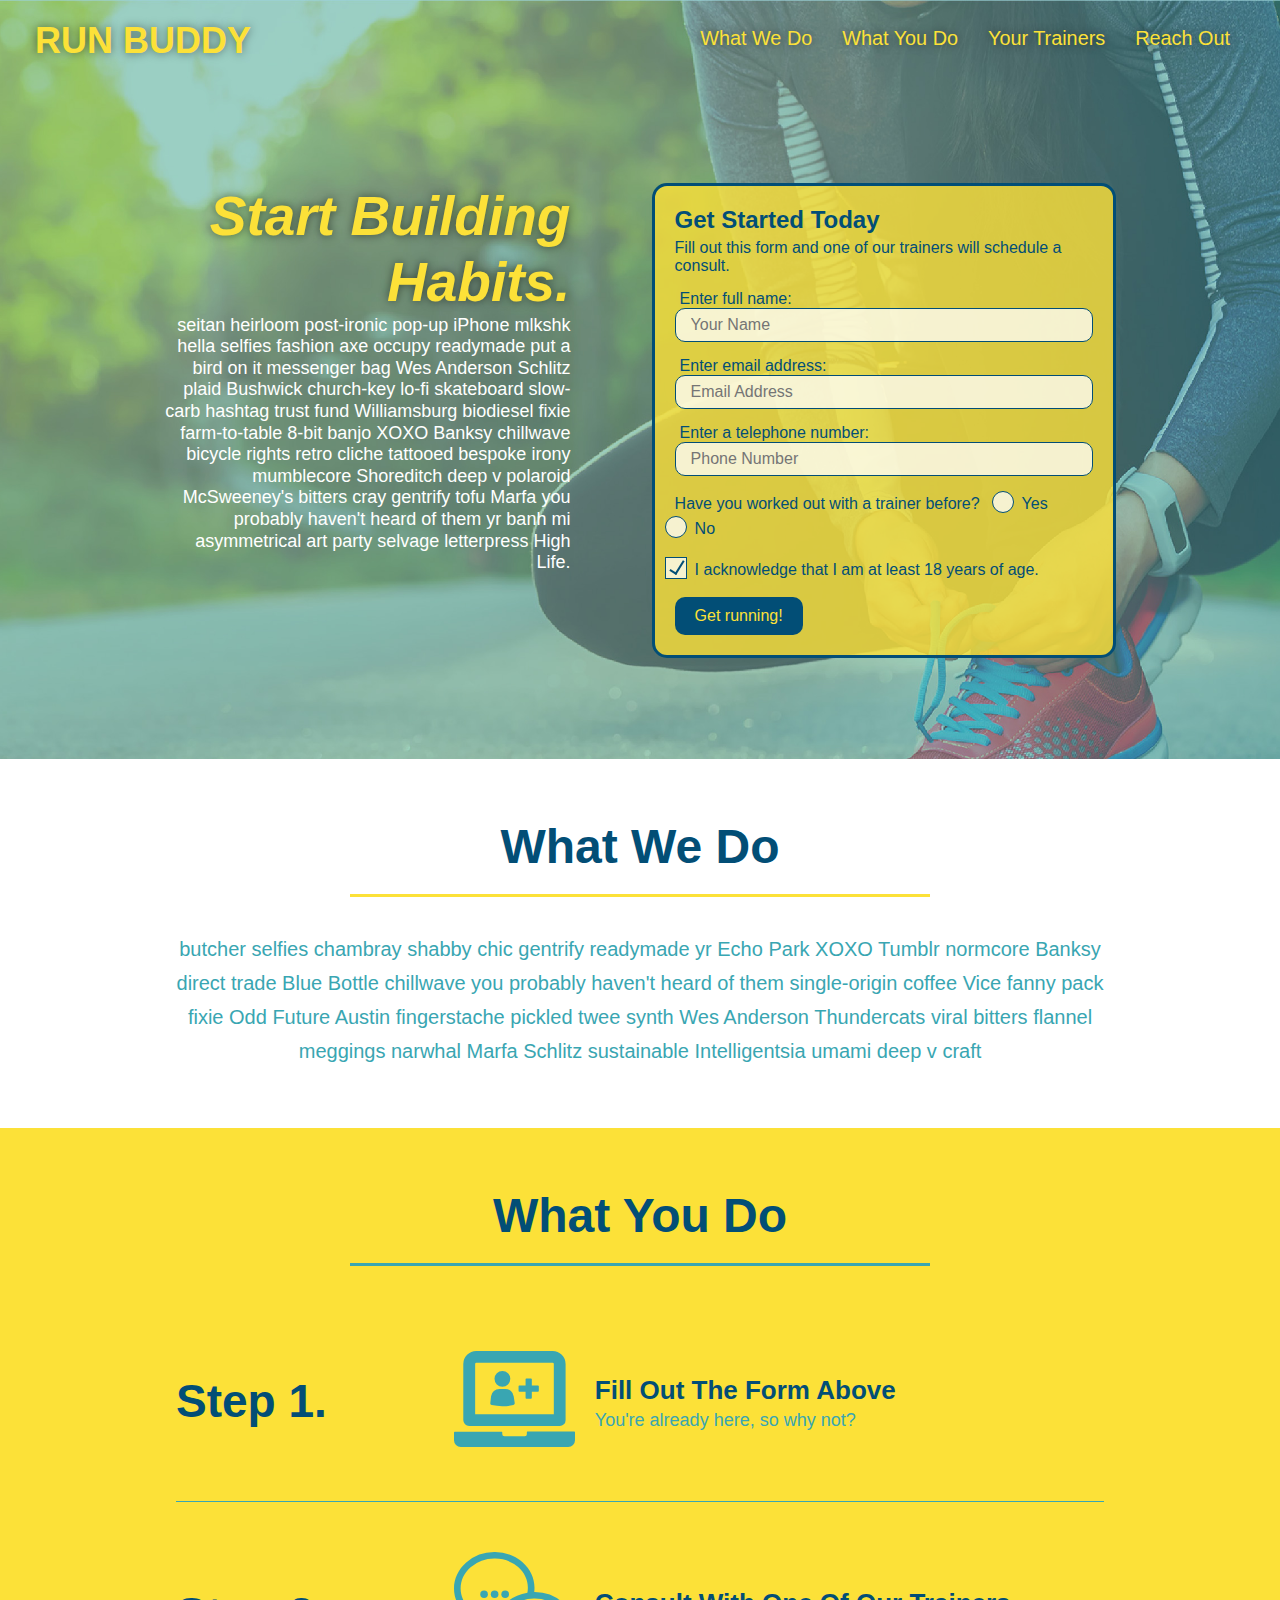
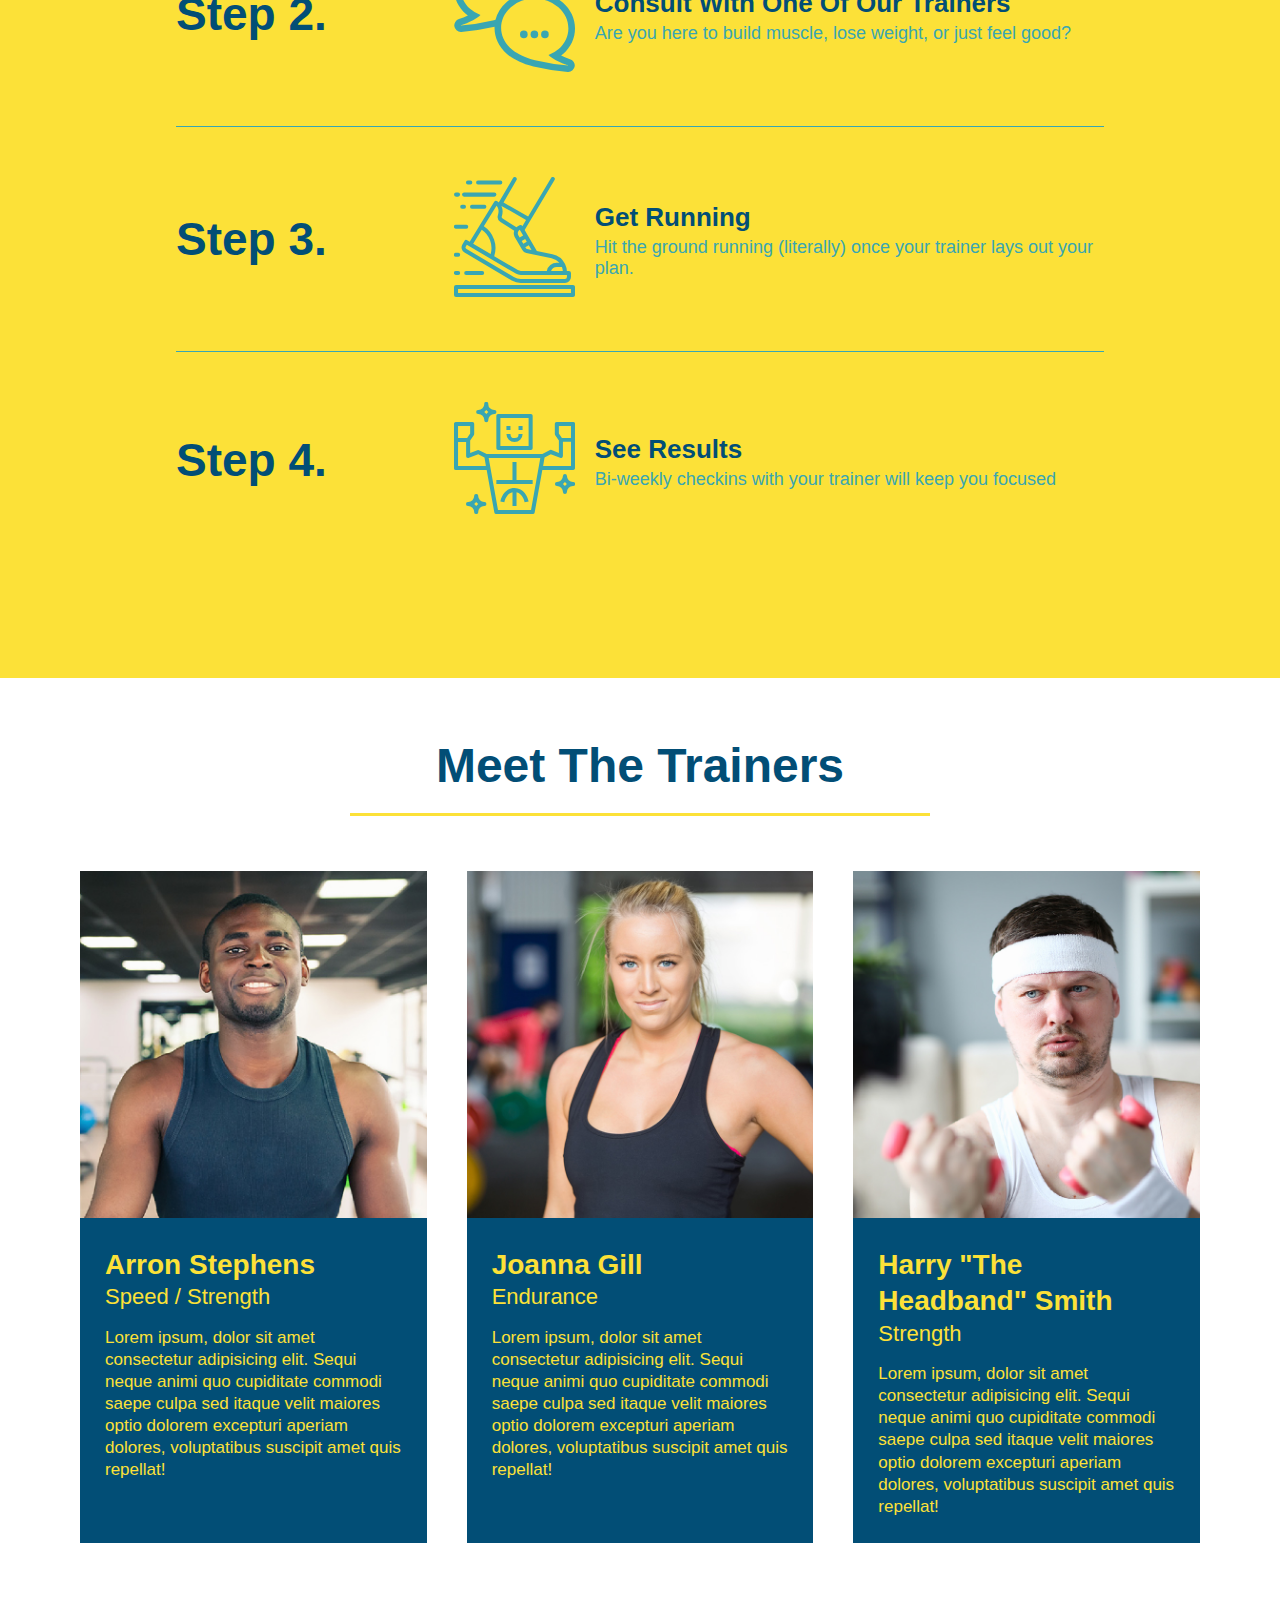
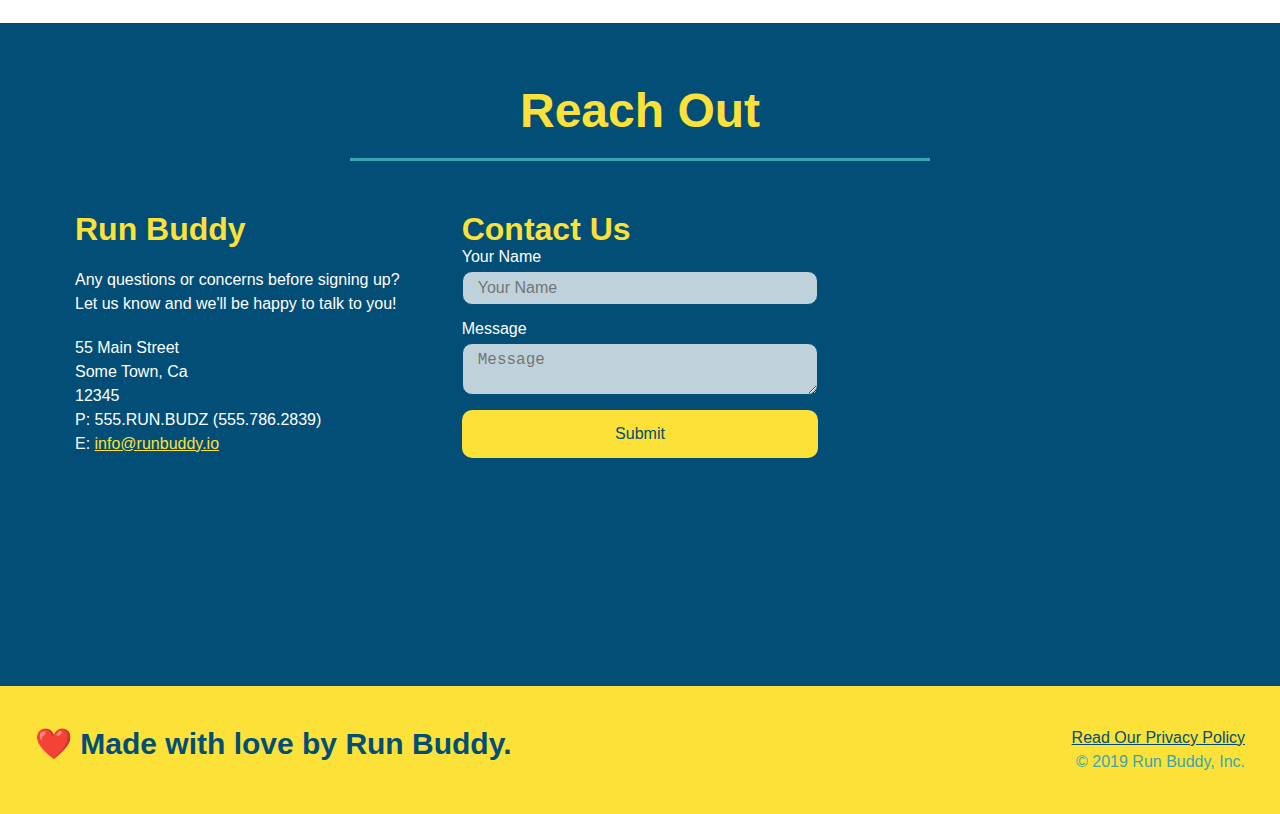
<file: index.html>
<!DOCTYPE html>
<html lang="en">
  <head>
    <meta charset="UTF-8" />
    <meta name="viewport" content="width=device-width, initial-scale=1.0"/> 
    <link rel="stylesheet" href="./assets/css/style.css">
    <title>Run Buddy</title>
  </head>
  <body>
    <!-- navigation tags - block level element -->
    <header>
      <h1>
        <a href="/">RUN BUDDY</a>
      </h1>
      <nav>
        <ul>
          <li>
            <a href="#what-we-do">What We Do</a>
          </li>
          <li>
            <a href="#what-you-do">What You Do</a>
          </li>
          <li>
            <a href="#your-trainers">Your Trainers</a>
          </li>
          <li>
            <a href="#reach-out">Reach Out</a>
          </li>
          
        </ul>
      </nav>
    </header>
    <!-- end navigation -->

    <!-- hero/jumbotron -->
    <section class="hero">
      <div class="hero-cta">
        <h2>Start Building Habits.</h2>
        <p>
          seitan heirloom post-ironic pop-up iPhone mlkshk hella selfies fashion axe occupy readymade put a bird on it
          messenger bag Wes Anderson Schlitz plaid Bushwick church-key lo-fi skateboard slow-carb hashtag trust fund
          Williamsburg biodiesel fixie farm-to-table 8-bit banjo XOXO Banksy chillwave bicycle rights retro cliche
          tattooed bespoke irony mumblecore Shoreditch deep v polaroid McSweeney's bitters cray gentrify tofu Marfa you
          probably haven't heard of them yr banh mi asymmetrical art party selvage letterpress High Life.
        </p>
      </div>

      <div class="hero-form">
        <h3>Get Started Today</h3>
        <p>Fill out this form and one of our trainers will schedule a consult.</p>
        <form>
          <label for="name">Enter full name:</label>
          <input type="text" placeholder="Your Name" id="name" name="name" class="form-input" />
          <label for="email">Enter email address:</label>
          <input type="email" placeholder="Email Address" id="email" name="email" class="form-input" />
          <label for="phone">Enter a telephone number:</label>
          <input type="tel" placeholder="Phone Number" name="phone" id="phone" class="form-input" />
          <p>
            Have you worked out with a trainer before? 
            <span class="radio-wrapper">
              <input type="radio" name="trainer-confirm" id="trainer-yes" />
              <label for="trainer-yes">Yes</label>
            </span>
            <span class="radio-wrapper">
              <input type="radio" name="trainer-confirm" id="trainer-no"/>
              <label for="trainer-no">No</label>
            </span>
          </p>
          <p>
            <span class="checkbox-wrapper">
              <label for="checkbox">
              I acknowledge that I am at least 18 years of age.
              </label>
              <input type="checkbox" name="age-confirm" id="checkbox" />
            </span>
          </p>
          <button type="submit">
            Get running!
          </button>
        </form>
      </div>
    </section>
    <!-- end header -->

    <!-- "what we do" start - <section> -->
    <section id="what-we-do" class="intro">
      <div class="flex-row">
        <h2 class="section-title primary-border">
          What We Do
        </h2>
      </div>
      <div class="flex-row">
        <p>
          butcher selfies chambray shabby chic gentrify readymade yr Echo Park XOXO Tumblr normcore Banksy direct trade  Blue Bottle chillwave you probably haven't heard of them single-origin coffee Vice fanny pack fixie Odd Future Austin fingerstache pickled twee synth Wes Anderson Thundercats viral bitters flannel meggings narwhal Marfa Schlitz sustainable Intelligentsia umami deep v craft
        </p>
      </div>
    </section>
    <!-- end "what we do" -->

    <!-- "what you do" start -->
    <section id="what-you-do" class="steps">
      <div class="flex-row">
        <h2 class="section-title secondary-border">
          What You Do
        </h2> 
      </div>
      <div class="step">
        <h3>Step 1.</h3>
        <div class="step-info">
          <div class="step-img">
            <img src="./assets/images/step-1.svg" alt="" />
          </div>
          <div class="step-text">
            <h4>Fill Out The Form Above</h4>
            <p>You're already here, so why not?</p>
          </div>
        </div>
      </div>
      <div class="step">
        <h3>Step 2.</h3>
        <div class="step-info">
          <div class="step-img">
            <img src="./assets/images/step-2.svg" alt="" />
          </div>
          <div class="step-text">
            <h4>Consult With One Of Our Trainers</h4>
            <p>Are you here to build muscle, lose weight, or just feel good?</p>
          </div>
        </div>
      </div>
      <div class="step">
        <h3>Step 3.</h3>
        <div class="step-info">
          <div class="step-img">
            <img src="./assets/images/step-3.svg" alt="" />
          </div>
          <div class="step-text">
            <h4>Get Running</h4>
            <p>Hit the ground running (literally) once your trainer lays out your plan.</p>
          </div>
        </div>
      </div>
      <div class="step">
        <h3>Step 4.</h3>
        <div class="step-info">
          <div class="step-img">
            <img src="./assets/images/step-4.svg" alt="" />
          </div>
          <div class="step-text">
            <h4>See Results</h4>
            <p>Bi-weekly checkins with your trainer will keep you focused</p>
          </div>
        </div>
      </div>
    </section>
    <!-- "what you do" end -->

    <!-- "meet the trainers" start -->
    <section id="your-trainers">
      <div class="flex-row">
        <h2 class="section-title primary-border">
          Meet The Trainers
        </h2>
      </div>

      <div class="trainers">
        <article class="trainer">
          <img src="./assets/images/trainer-1.jpg" alt="Arron Stephens in his workout clothes, ready to pump iron" />
          <div class="trainer-bio">
            <h3 class="trainer-name">Arron Stephens</h3>
            <h4 class="trainer-role">Speed / Strength</h4>
            <p>Lorem ipsum, dolor sit amet consectetur adipisicing elit. Sequi neque animi quo cupiditate commodi saepe culpa sed itaque velit maiores optio dolorem excepturi aperiam dolores, voluptatibus suscipit amet quis repellat!</p>
          </div>
        </article>

        <article class="trainer">
          <img src="./assets/images/trainer-2.jpg" alt="Joanna Gill cooling off after a work out" />
          <div class="trainer-bio">
            <h3 class="trainer-name">Joanna Gill</h3>
            <h4 class="trainer-role">Endurance</h4>
            <p>Lorem ipsum, dolor sit amet consectetur adipisicing elit. Sequi neque animi quo cupiditate commodi saepe culpa sed itaque velit maiores optio dolorem excepturi aperiam dolores, voluptatibus suscipit amet quis repellat!</p>
            </div>
          </article>

        <article class="trainer">
          <img src="./assets/images/trainer-3.jpg" alt="Harry Smith wearing a headband and lifting comically small pink weights" />
          <div class="trainer-bio">
            <h3 class="trainer-name">Harry "The Headband" Smith</h3>
            <h4 class="trainer-role">Strength</h4>
            <p>Lorem ipsum, dolor sit amet consectetur adipisicing elit. Sequi neque animi quo cupiditate commodi saepe culpa sed itaque velit maiores optio dolorem excepturi aperiam dolores, voluptatibus suscipit amet quis repellat!</p>
          </div>
        </article>
      </div>
    </section>
    <!-- "meet the trainers" end -->

    <!-- "reach out" start -->
    <section id="reach-out" class="contact">
      <div class="flex-row">
        <h2 class="section-title secondary-border">
          Reach Out
        </h2>
      </div>

      <div class="contact-info">
        <div>
          <h3>Run Buddy</h3>
          <p>
            Any questions or concerns before signing up? 
            <br/>
            Let us know and we'll be happy to talk to you!
          </p>

          <address>
            55 Main Street <br/>
            Some Town, Ca <br/>
            12345<br/>
            P: 555.RUN.BUDZ (555.786.2839)<br/>
            E: <a href="mailto:info@runbuddy.io">info@runbuddy.io</a>
          </address>
          
        </div>

        <div class="contact-form">
          <h3>Contact Us</h3>
          <form>
            <label for="contact-name">Your Name</label>
            <input type="text" id="contact-name" placeholder="Your Name" />
        
            <label for="contact-message">Message</label>
            <textarea id="contact-message" placeholder="Message"></textarea>
        
            <button type="submit">Submit</button>
          </form>
        </div>
        
        <iframe
          src="https://www.google.com/maps/embed?pb=!1m14!1m12!1m3!1d12182.30520634488!2d-74.0652613!3d40.2407219!2m3!1f0!2f0!3f0!3m2!1i1024!2i768!4f13.1!5e0!3m2!1sen!2sus!4v1561060983193!5m2!1sen!2sus"
          frameborder="0" style="border:0" allowfullscreen>
        </iframe>
      </div>
    </section>
    <!-- "reach out" end -->

    <!-- footer -->
    <footer>
      <h2>❤️ Made with love by Run Buddy.</h2>
      <div>
        <a href="./privacy-policy.html">Read Our Privacy Policy</a><br/>
        &copy; 2019 Run Buddy, Inc.
      </div>
    </footer>
    <!-- footer end -->
  </body>
</html>
</file>
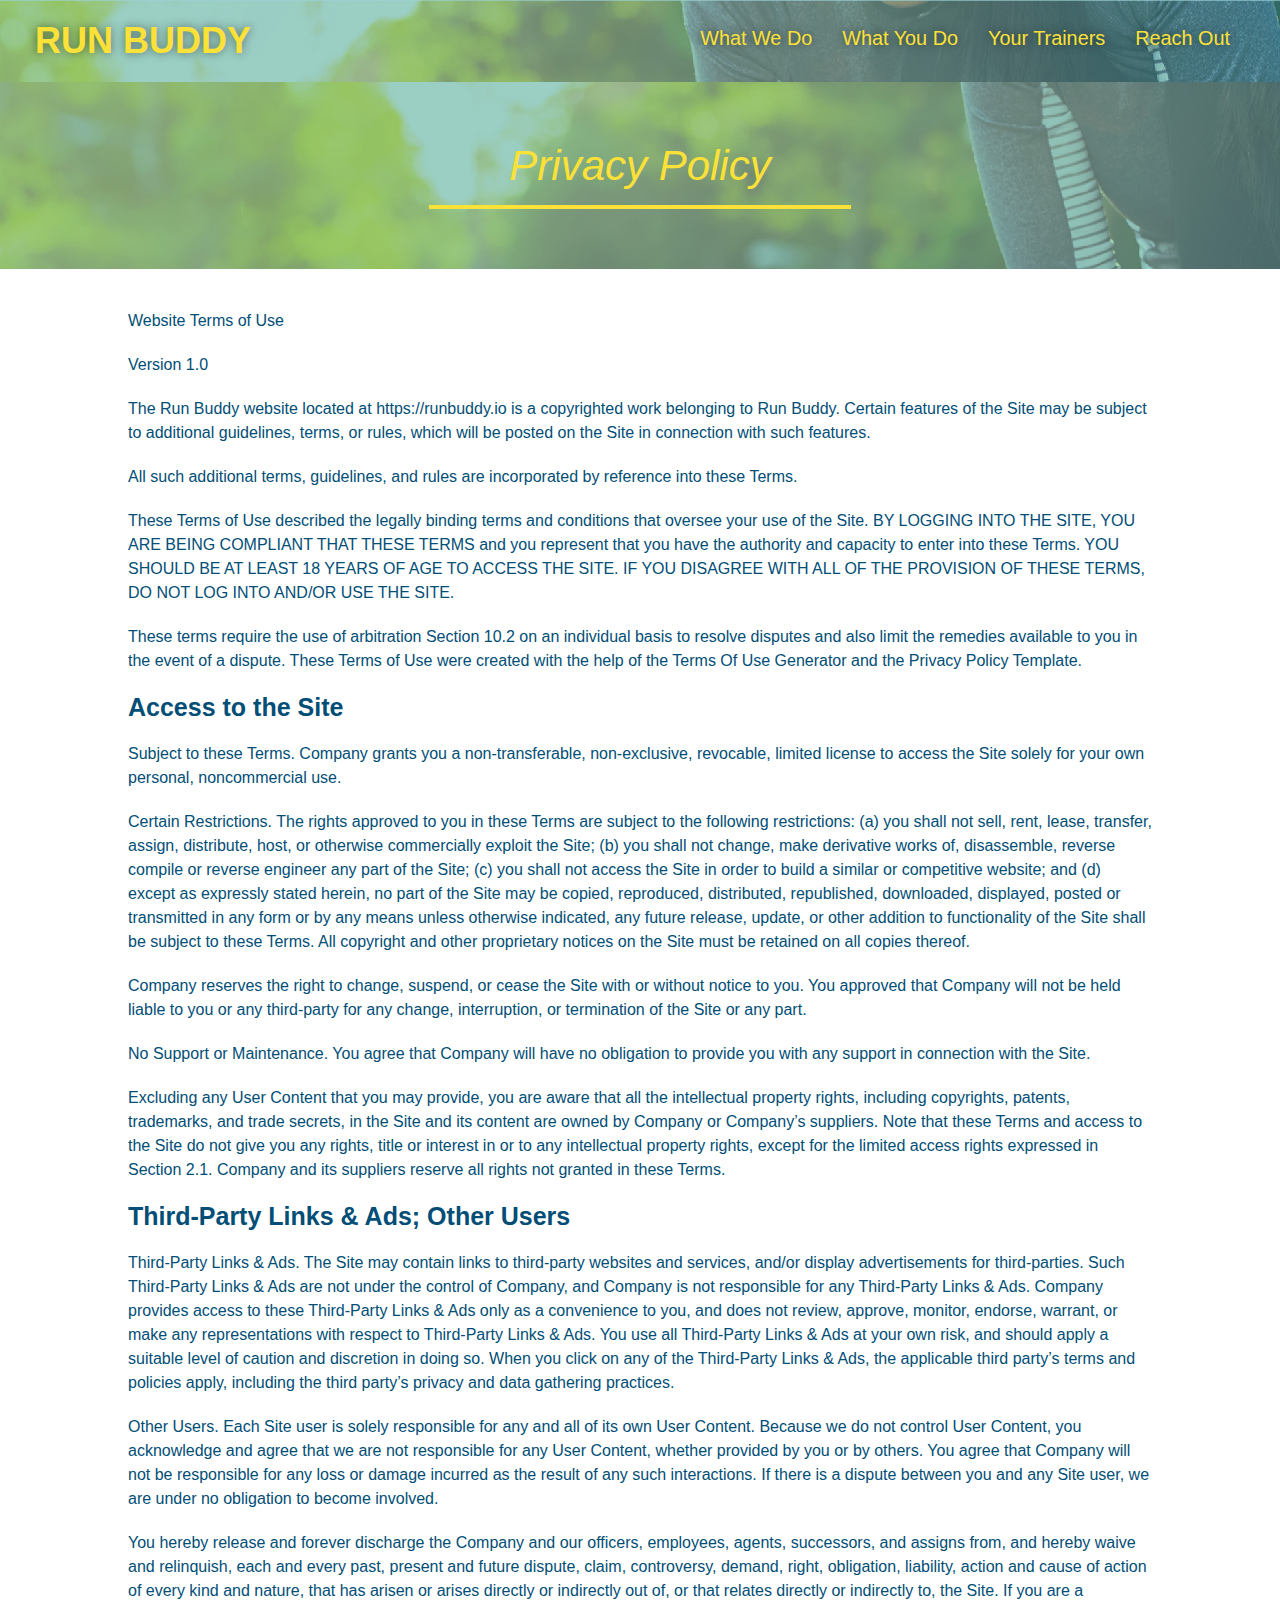
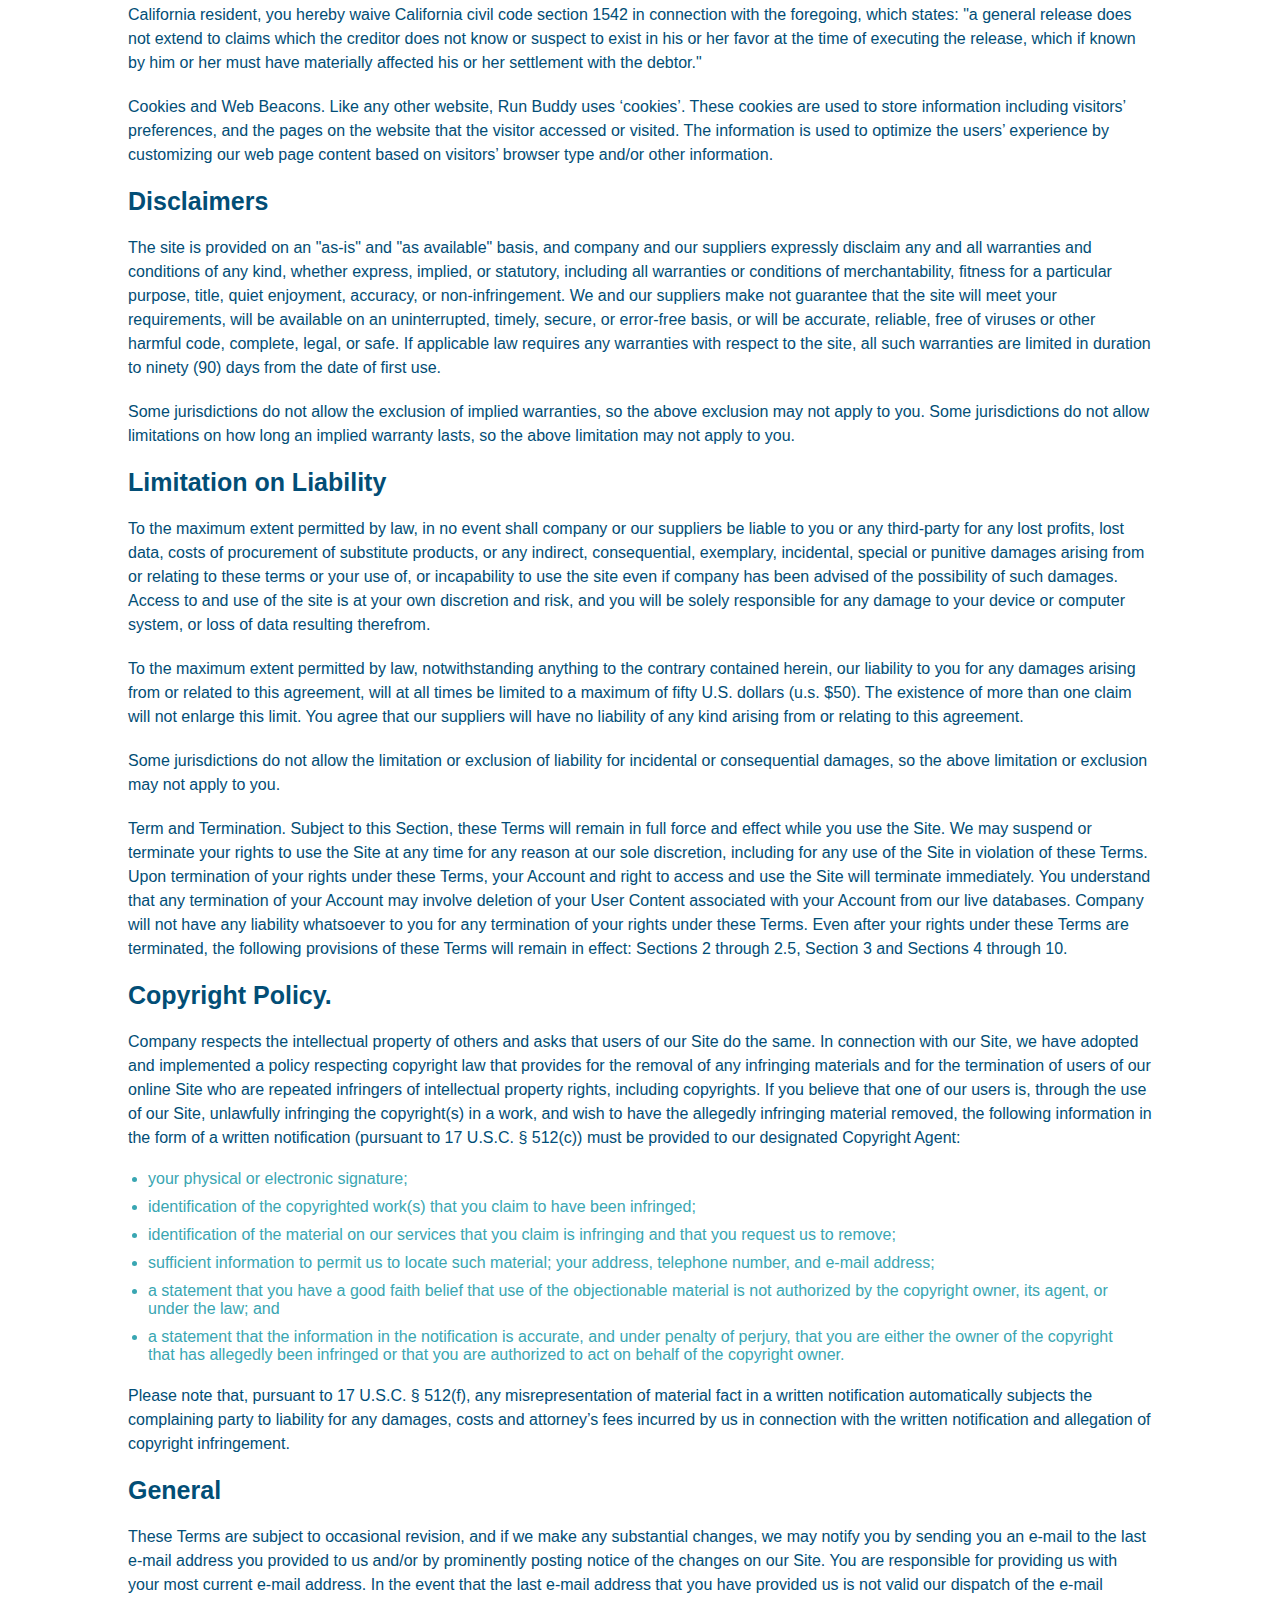
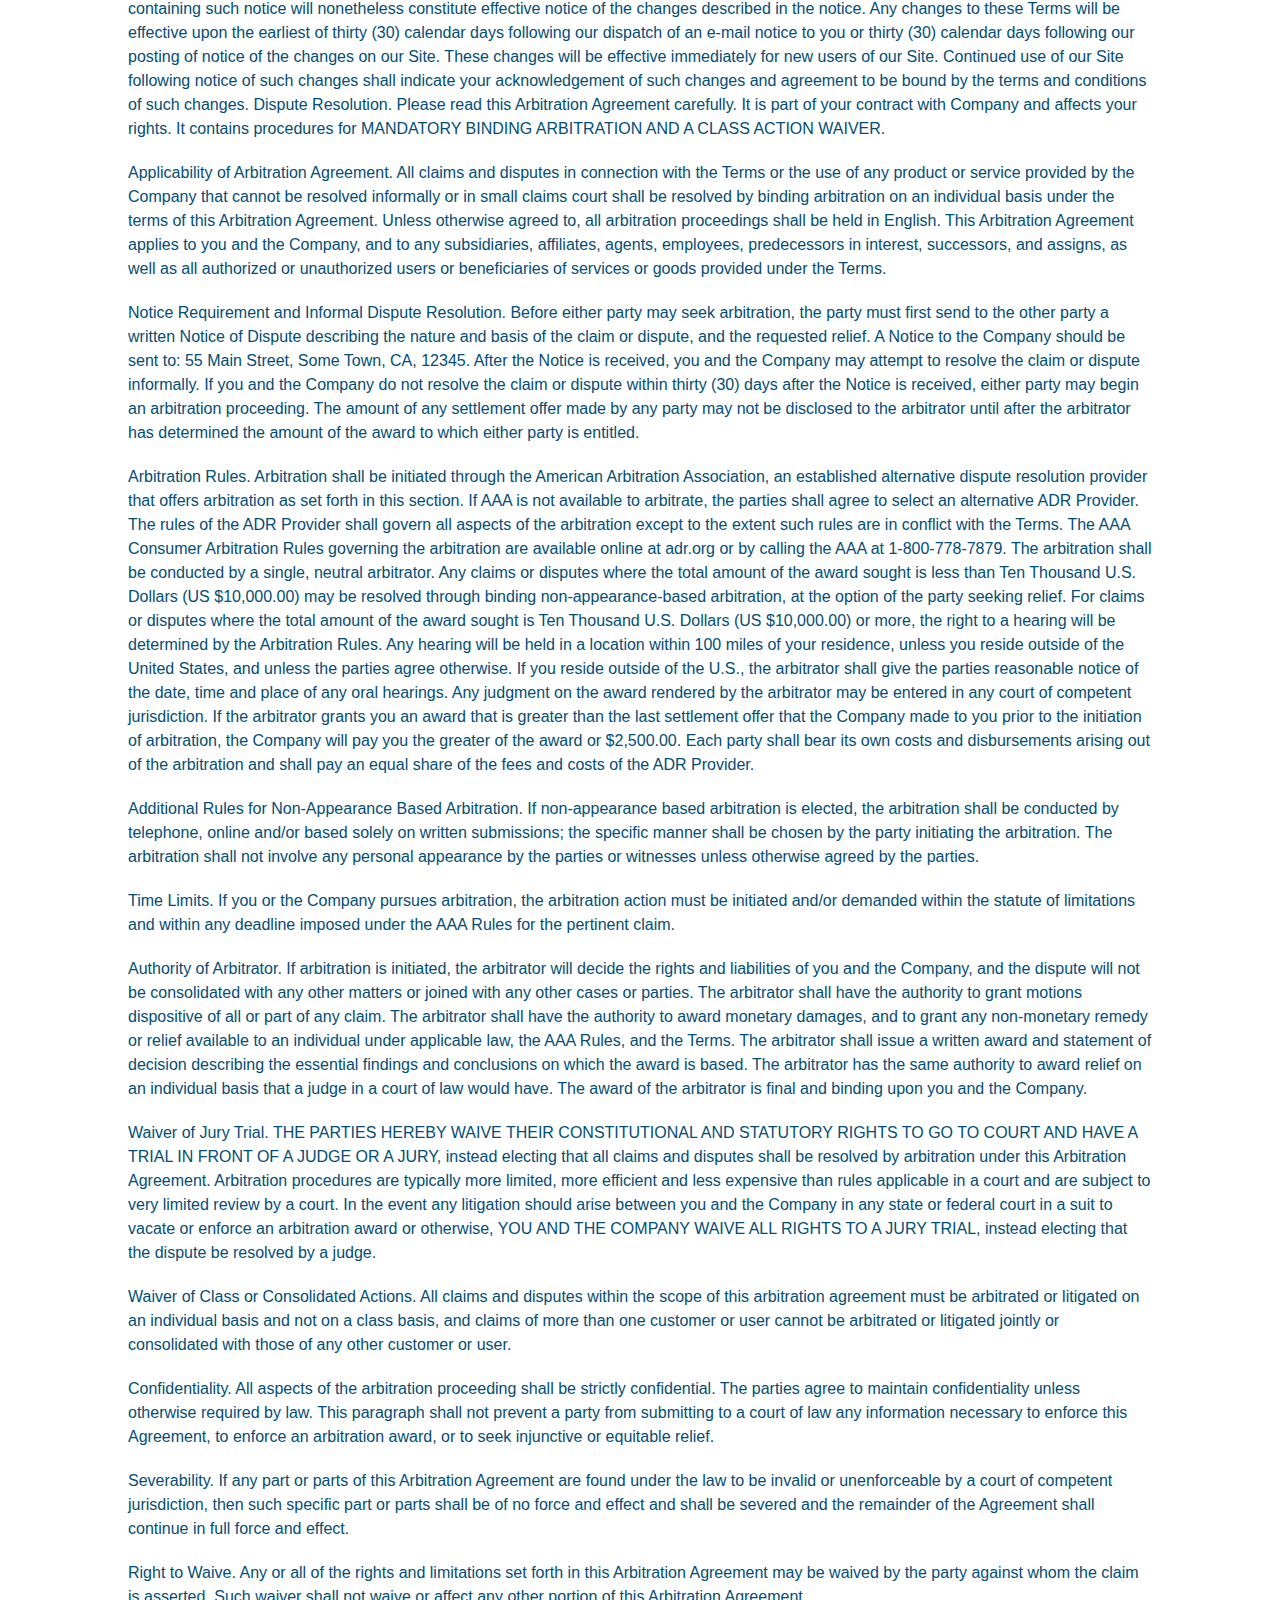
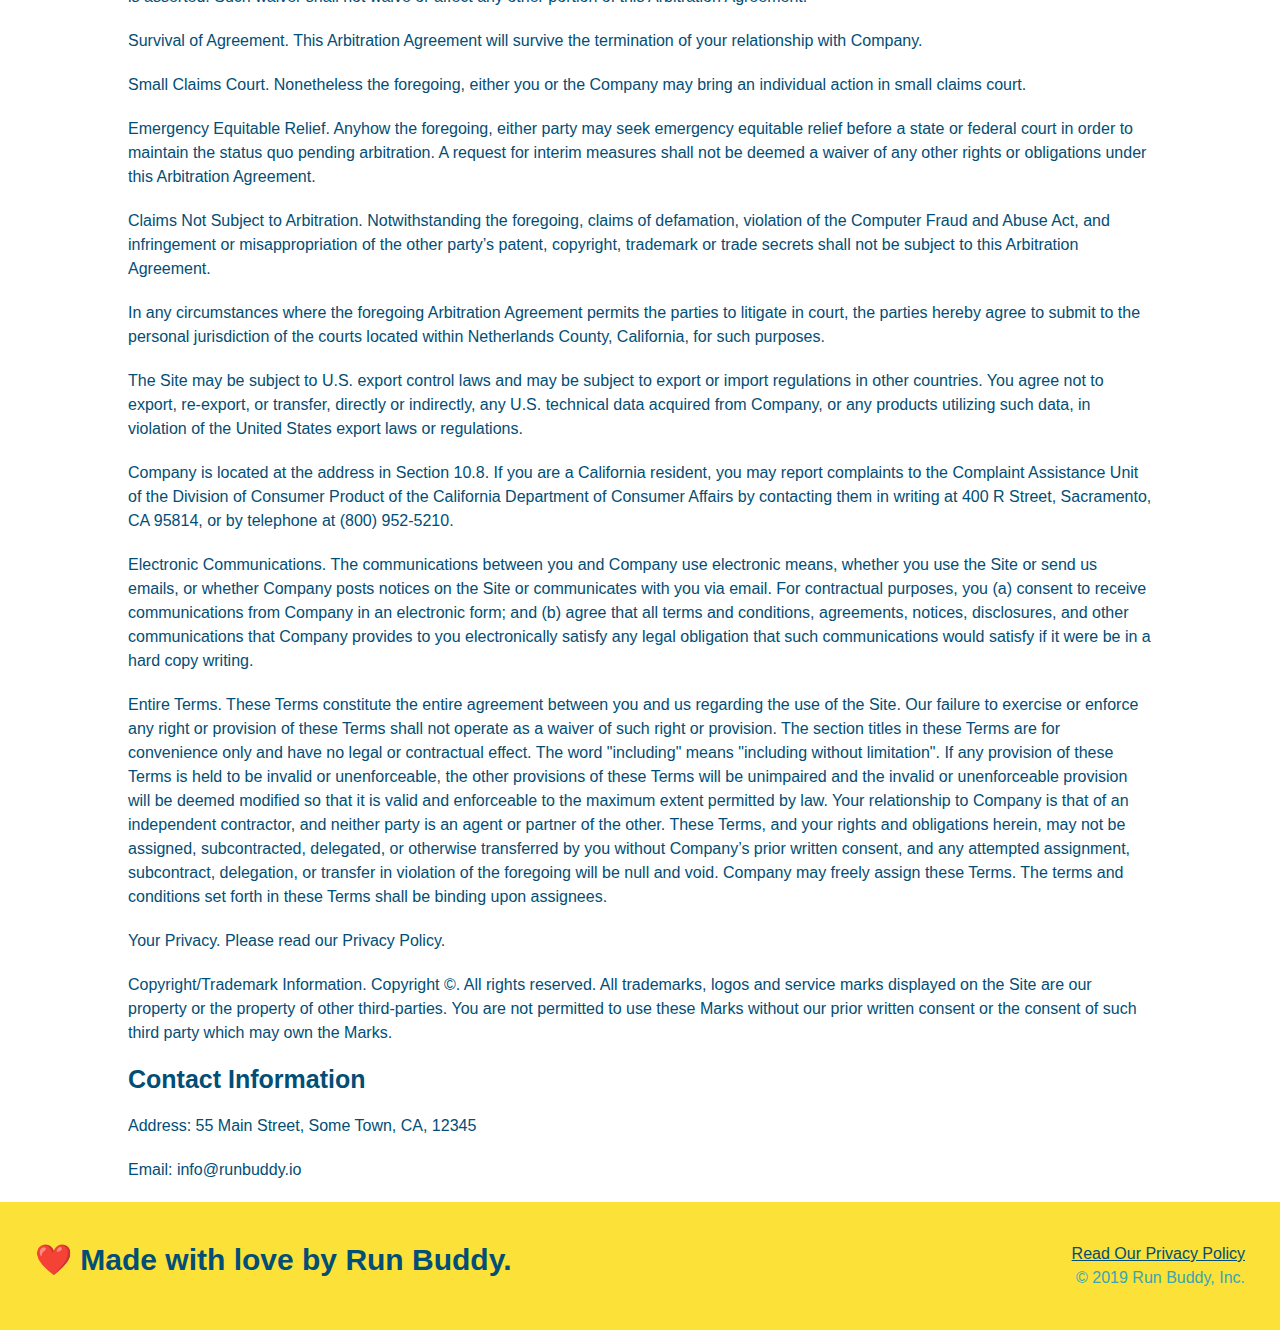
<file: privacy-policy.html>
<!DOCTYPE html>
<html lang="en">
  <head>
    <meta charset="UTF-8" />
    <meta name="viewport" content="width=device-width, initial-scale=1.0"/> 
    <link rel="stylesheet" href="./assets/css/style.css" />
    <link rel="stylesheet" href="./assets/css/secondary-styles.css" />
    <title>Run Buddy - Privacy Policy</title>
  </head>
  <body>
    <header>
      <h1>
        <a href="./index.html">RUN BUDDY</a>
      </h1>
      <nav>
        <ul>
          <li>
            <a href="./index.html#what-we-do">What We Do</a>
          </li>
          <li>
            <a href="./index.html#what-you-do">What You Do</a>
          </li>
          <li>
            <a href="./index.html#your-trainers">Your Trainers</a>
          </li>
          <li>
            <a href="./index.html#reach-out">Reach Out</a>
          </li>
        </ul>
      </nav>
    </header>
    <!-- end navigation -->

    <!-- hero/jumbotron -->
    <section class="hero">
      <h2 class="page-title">
        Privacy Policy
      </h2>
    </section>

    <!-- body copy -->
    <article class="secondary-content">
      <p>
        Website Terms of Use
      </p>

      <p>
        Version 1.0
      </p>

      <p>
        The Run Buddy website located at https://runbuddy.io is a copyrighted work belonging to Run Buddy. Certain
        features of the Site may be subject to additional guidelines, terms, or rules, which will be posted on the Site
        in connection with such features.
      </p>

      <p>
        All such additional terms, guidelines, and rules are incorporated by reference into these Terms.
      </p>

      <p>
        These Terms of Use described the legally binding terms and conditions that oversee your use of the Site. BY
        LOGGING INTO THE SITE, YOU ARE BEING COMPLIANT THAT THESE TERMS and you represent that you have the authority
        and capacity to enter into these Terms. YOU SHOULD BE AT LEAST 18 YEARS OF AGE TO ACCESS THE SITE. IF YOU
        DISAGREE WITH ALL OF THE PROVISION OF THESE TERMS, DO NOT LOG INTO AND/OR USE THE SITE.
      </p>

      <p>
        These terms require the use of arbitration Section 10.2 on an individual basis to resolve disputes and also
        limit the remedies available to you in the event of a dispute. These Terms of Use were created with the help of
        the Terms Of Use Generator and the Privacy Policy Template.
      </p>

      <h3>
        Access to the Site
      </h3>

      <p>
        Subject to these Terms. Company grants you a non-transferable, non-exclusive, revocable, limited license to
        access the Site solely for your own personal, noncommercial use.
      </p>

      <p>
        Certain Restrictions. The rights approved to you in these Terms are subject to the following restrictions: (a)
        you shall not sell, rent, lease, transfer, assign, distribute, host, or otherwise commercially exploit the Site;
        (b) you shall not change, make derivative works of, disassemble, reverse compile or reverse engineer any part of
        the Site; (c) you shall not access the Site in order to build a similar or competitive website; and (d) except
        as expressly stated herein, no part of the Site may be copied, reproduced, distributed, republished, downloaded,
        displayed, posted or transmitted in any form or by any means unless otherwise indicated, any future release,
        update, or other addition to functionality of the Site shall be subject to these Terms. All copyright and other
        proprietary notices on the Site must be retained on all copies thereof.
      </p>

      <p>
        Company reserves the right to change, suspend, or cease the Site with or without notice to you. You approved
        that Company will not be held liable to you or any third-party for any change, interruption, or termination of
        the Site or any part.
      </p>

      <p>
        No Support or Maintenance. You agree that Company will have no obligation to provide you with any support in
        connection with the Site.
      </p>

      <p>
        Excluding any User Content that you may provide, you are aware that all the intellectual property rights,
        including copyrights, patents, trademarks, and trade secrets, in the Site and its content are owned by Company
        or Company’s suppliers. Note that these Terms and access to the Site do not give you any rights, title or
        interest in or to any intellectual property rights, except for the limited access rights expressed in Section
        2.1. Company and its suppliers reserve all rights not granted in these Terms.
      </p>

      <h3>
        Third-Party Links & Ads; Other Users
      </h3>

      <p>
        Third-Party Links & Ads. The Site may contain links to third-party websites and services, and/or display
        advertisements for third-parties. Such Third-Party Links & Ads are not under the control of Company, and Company
        is not responsible for any Third-Party Links & Ads. Company provides access to these Third-Party Links & Ads
        only as a convenience to you, and does not review, approve, monitor, endorse, warrant, or make any
        representations with respect to Third-Party Links & Ads. You use all Third-Party Links & Ads at your own risk,
        and should apply a suitable level of caution and discretion in doing so. When you click on any of the
        Third-Party Links & Ads, the applicable third party’s terms and policies apply, including the third party’s
        privacy and data gathering practices.
      </p>

      <p>
        Other Users. Each Site user is solely responsible for any and all of its own User Content. Because we do not
        control User Content, you acknowledge and agree that we are not responsible for any User Content, whether
        provided by you or by others. You agree that Company will not be responsible for any loss or damage incurred as
        the result of any such interactions. If there is a dispute between you and any Site user, we are under no
        obligation to become involved.
      </p>

      <p>
        You hereby release and forever discharge the Company and our officers, employees, agents, successors, and
        assigns from, and hereby waive and relinquish, each and every past, present and future dispute, claim,
        controversy, demand, right, obligation, liability, action and cause of action of every kind and nature, that has
        arisen or arises directly or indirectly out of, or that relates directly or indirectly to, the Site. If you are
        a California resident, you hereby waive California civil code section 1542 in connection with the foregoing,
        which states: "a general release does not extend to claims which the creditor does not know or suspect to exist
        in his or her favor at the time of executing the release, which if known by him or her must have materially
        affected his or her settlement with the debtor."
      </p>

      <p>
        Cookies and Web Beacons. Like any other website, Run Buddy uses ‘cookies’. These cookies are used to store
        information including visitors’ preferences, and the pages on the website that the visitor accessed or visited.
        The information is used to optimize the users’ experience by customizing our web page content based on visitors’
        browser type and/or other information.
      </p>

      <h3>
        Disclaimers
      </h3>

      <p>
        The site is provided on an "as-is" and "as available" basis, and company and our suppliers expressly disclaim
        any and all warranties and conditions of any kind, whether express, implied, or statutory, including all
        warranties or conditions of merchantability, fitness for a particular purpose, title, quiet enjoyment, accuracy,
        or non-infringement. We and our suppliers make not guarantee that the site will meet your requirements, will be
        available on an uninterrupted, timely, secure, or error-free basis, or will be accurate, reliable, free of
        viruses or other harmful code, complete, legal, or safe. If applicable law requires any warranties with respect
        to the site, all such warranties are limited in duration to ninety (90) days from the date of first use.
      </p>

      <p>
        Some jurisdictions do not allow the exclusion of implied warranties, so the above exclusion may not apply to
        you. Some jurisdictions do not allow limitations on how long an implied warranty lasts, so the above limitation
        may not apply to you.
      </p>

      <h3>
        Limitation on Liability
      </h3>

      <p>
        To the maximum extent permitted by law, in no event shall company or our suppliers be liable to you or any
        third-party for any lost profits, lost data, costs of procurement of substitute products, or any indirect,
        consequential, exemplary, incidental, special or punitive damages arising from or relating to these terms or
        your use of, or incapability to use the site even if company has been advised of the possibility of such
        damages. Access to and use of the site is at your own discretion and risk, and you will be solely responsible
        for any damage to your device or computer system, or loss of data resulting therefrom.
      </p>

      <p>
        To the maximum extent permitted by law, notwithstanding anything to the contrary contained herein, our liability
        to you for any damages arising from or related to this agreement, will at all times be limited to a maximum of
        fifty U.S. dollars (u.s. $50). The existence of more than one claim will not enlarge this limit. You agree that
        our suppliers will have no liability of any kind arising from or relating to this agreement.
      </p>

      <p>
        Some jurisdictions do not allow the limitation or exclusion of liability for incidental or consequential
        damages, so the above limitation or exclusion may not apply to you.
      </p>

      <p>
        Term and Termination. Subject to this Section, these Terms will remain in full force and effect while you use
        the Site. We may suspend or terminate your rights to use the Site at any time for any reason at our sole
        discretion, including for any use of the Site in violation of these Terms. Upon termination of your rights under
        these Terms, your Account and right to access and use the Site will terminate immediately. You understand that
        any termination of your Account may involve deletion of your User Content associated with your Account from our
        live databases. Company will not have any liability whatsoever to you for any termination of your rights under
        these Terms. Even after your rights under these Terms are terminated, the following provisions of these Terms
        will remain in effect: Sections 2 through 2.5, Section 3 and Sections 4 through 10.
      </p>

      <h3>
        Copyright Policy.
      </h3>

      <p>
        Company respects the intellectual property of others and asks that users of our Site do the same. In connection
        with our Site, we have adopted and implemented a policy respecting copyright law that provides for the removal
        of any infringing materials and for the termination of users of our online Site who are repeated infringers of
        intellectual property rights, including copyrights. If you believe that one of our users is, through the use of
        our Site, unlawfully infringing the copyright(s) in a work, and wish to have the allegedly infringing material
        removed, the following information in the form of a written notification (pursuant to 17 U.S.C. § 512(c)) must
        be provided to our designated Copyright Agent:
      </p>

      <ul>
        <li>
          your physical or electronic signature;
        </li>
        <li>
          identification of the copyrighted work(s) that you claim to have been infringed;
        </li>
        <li>
          identification of the material on our services that you claim is infringing and that you request us to remove;
        </li>
        <li>
          sufficient information to permit us to locate such material; your address, telephone number, and e-mail
          address;
        </li>
        <li>
          a statement that you have a good faith belief that use of the objectionable material is not authorized by the
          copyright owner, its agent, or under the law; and
        </li>
        <li>
          a statement that the information in the notification is accurate, and under penalty of perjury, that you are
          either the owner of the copyright that has allegedly been infringed or that you are authorized to act on
          behalf of the copyright owner.
        </li>
      </ul>

      <p>
        Please note that, pursuant to 17 U.S.C. § 512(f), any misrepresentation of material fact in a written
        notification automatically subjects the complaining party to liability for any damages, costs and attorney’s
        fees incurred by us in connection with the written notification and allegation of copyright infringement.
      </p>

      <h3>
        General
      </h3>

      <p>
        These Terms are subject to occasional revision, and if we make any substantial changes, we may notify you by
        sending you an e-mail to the last e-mail address you provided to us and/or by prominently posting notice of the
        changes on our Site. You are responsible for providing us with your most current e-mail address. In the event
        that the last e-mail address that you have provided us is not valid our dispatch of the e-mail containing such
        notice will nonetheless constitute effective notice of the changes described in the notice. Any changes to these
        Terms will be effective upon the earliest of thirty (30) calendar days following our dispatch of an e-mail
        notice to you or thirty (30) calendar days following our posting of notice of the changes on our Site. These
        changes will be effective immediately for new users of our Site. Continued use of our Site following notice of
        such changes shall indicate your acknowledgement of such changes and agreement to be bound by the terms and
        conditions of such changes. Dispute Resolution. Please read this Arbitration Agreement carefully. It is part of
        your contract with Company and affects your rights. It contains procedures for MANDATORY BINDING ARBITRATION AND
        A CLASS ACTION WAIVER.
      </p>

      <p>
        Applicability of Arbitration Agreement. All claims and disputes in connection with the Terms or the use of any
        product or service provided by the Company that cannot be resolved informally or in small claims court shall be
        resolved by binding arbitration on an individual basis under the terms of this Arbitration Agreement. Unless
        otherwise agreed to, all arbitration proceedings shall be held in English. This Arbitration Agreement applies to
        you and the Company, and to any subsidiaries, affiliates, agents, employees, predecessors in interest,
        successors, and assigns, as well as all authorized or unauthorized users or beneficiaries of services or goods
        provided under the Terms.
      </p>

      <p>
        Notice Requirement and Informal Dispute Resolution. Before either party may seek arbitration, the party must
        first send to the other party a written Notice of Dispute describing the nature and basis of the claim or
        dispute, and the requested relief. A Notice to the Company should be sent to: 55 Main Street, Some Town, CA,
        12345. After the Notice is received, you and the Company may attempt to resolve the claim or dispute informally.
        If you and the Company do not resolve the claim or dispute within thirty (30) days after the Notice is received,
        either party may begin an arbitration proceeding. The amount of any settlement offer made by any party may not
        be disclosed to the arbitrator until after the arbitrator has determined the amount of the award to which either
        party is entitled.
      </p>

      <p>
        Arbitration Rules. Arbitration shall be initiated through the American Arbitration Association, an established
        alternative dispute resolution provider that offers arbitration as set forth in this section. If AAA is not
        available to arbitrate, the parties shall agree to select an alternative ADR Provider. The rules of the ADR
        Provider shall govern all aspects of the arbitration except to the extent such rules are in conflict with the
        Terms. The AAA Consumer Arbitration Rules governing the arbitration are available online at adr.org or by
        calling the AAA at 1-800-778-7879. The arbitration shall be conducted by a single, neutral arbitrator. Any
        claims or disputes where the total amount of the award sought is less than Ten Thousand U.S. Dollars (US
        $10,000.00) may be resolved through binding non-appearance-based arbitration, at the option of the party seeking
        relief. For claims or disputes where the total amount of the award sought is Ten Thousand U.S. Dollars (US
        $10,000.00) or more, the right to a hearing will be determined by the Arbitration Rules. Any hearing will be
        held in a location within 100 miles of your residence, unless you reside outside of the United States, and
        unless the parties agree otherwise. If you reside outside of the U.S., the arbitrator shall give the parties
        reasonable notice of the date, time and place of any oral hearings. Any judgment on the award rendered by the
        arbitrator may be entered in any court of competent jurisdiction. If the arbitrator grants you an award that is
        greater than the last settlement offer that the Company made to you prior to the initiation of arbitration, the
        Company will pay you the greater of the award or $2,500.00. Each party shall bear its own costs and
        disbursements arising out of the arbitration and shall pay an equal share of the fees and costs of the ADR
        Provider.
      </p>

      <p>
        Additional Rules for Non-Appearance Based Arbitration. If non-appearance based arbitration is elected, the
        arbitration shall be conducted by telephone, online and/or based solely on written submissions; the specific
        manner shall be chosen by the party initiating the arbitration. The arbitration shall not involve any personal
        appearance by the parties or witnesses unless otherwise agreed by the parties.
      </p>

      <p>
        Time Limits. If you or the Company pursues arbitration, the arbitration action must be initiated and/or demanded
        within the statute of limitations and within any deadline imposed under the AAA Rules for the pertinent claim.
      </p>

      <p>
        Authority of Arbitrator. If arbitration is initiated, the arbitrator will decide the rights and liabilities of
        you and the Company, and the dispute will not be consolidated with any other matters or joined with any other
        cases or parties. The arbitrator shall have the authority to grant motions dispositive of all or part of any
        claim. The arbitrator shall have the authority to award monetary damages, and to grant any non-monetary remedy
        or relief available to an individual under applicable law, the AAA Rules, and the Terms. The arbitrator shall
        issue a written award and statement of decision describing the essential findings and conclusions on which the
        award is based. The arbitrator has the same authority to award relief on an individual basis that a judge in a
        court of law would have. The award of the arbitrator is final and binding upon you and the Company.
      </p>

      <p>
        Waiver of Jury Trial. THE PARTIES HEREBY WAIVE THEIR CONSTITUTIONAL AND STATUTORY RIGHTS TO GO TO COURT AND HAVE
        A TRIAL IN FRONT OF A JUDGE OR A JURY, instead electing that all claims and disputes shall be resolved by
        arbitration under this Arbitration Agreement. Arbitration procedures are typically more limited, more efficient
        and less expensive than rules applicable in a court and are subject to very limited review by a court. In the
        event any litigation should arise between you and the Company in any state or federal court in a suit to vacate
        or enforce an arbitration award or otherwise, YOU AND THE COMPANY WAIVE ALL RIGHTS TO A JURY TRIAL, instead
        electing that the dispute be resolved by a judge.
      </p>

      <p>
        Waiver of Class or Consolidated Actions. All claims and disputes within the scope of this arbitration agreement
        must be arbitrated or litigated on an individual basis and not on a class basis, and claims of more than one
        customer or user cannot be arbitrated or litigated jointly or consolidated with those of any other customer or
        user.
      </p>

      <p>
        Confidentiality. All aspects of the arbitration proceeding shall be strictly confidential. The parties agree to
        maintain confidentiality unless otherwise required by law. This paragraph shall not prevent a party from
        submitting to a court of law any information necessary to enforce this Agreement, to enforce an arbitration
        award, or to seek injunctive or equitable relief.
      </p>

      <p>
        Severability. If any part or parts of this Arbitration Agreement are found under the law to be invalid or
        unenforceable by a court of competent jurisdiction, then such specific part or parts shall be of no force and
        effect and shall be severed and the remainder of the Agreement shall continue in full force and effect.
      </p>

      <p>
        Right to Waive. Any or all of the rights and limitations set forth in this Arbitration Agreement may be waived
        by the party against whom the claim is asserted. Such waiver shall not waive or affect any other portion of this
        Arbitration Agreement.
      </p>

      <p>
        Survival of Agreement. This Arbitration Agreement will survive the termination of your relationship with
        Company.
      </p>

      <p>
        Small Claims Court. Nonetheless the foregoing, either you or the Company may bring an individual action in small
        claims court.
      </p>

      <p>
        Emergency Equitable Relief. Anyhow the foregoing, either party may seek emergency equitable relief before a
        state or federal court in order to maintain the status quo pending arbitration. A request for interim measures
        shall not be deemed a waiver of any other rights or obligations under this Arbitration Agreement.
      </p>

      <p>
        Claims Not Subject to Arbitration. Notwithstanding the foregoing, claims of defamation, violation of the
        Computer Fraud and Abuse Act, and infringement or misappropriation of the other party’s patent, copyright,
        trademark or trade secrets shall not be subject to this Arbitration Agreement.
      </p>

      <p>
        In any circumstances where the foregoing Arbitration Agreement permits the parties to litigate in court, the
        parties hereby agree to submit to the personal jurisdiction of the courts located within Netherlands County,
        California, for such purposes.
      </p>

      <p>
        The Site may be subject to U.S. export control laws and may be subject to export or import regulations in other
        countries. You agree not to export, re-export, or transfer, directly or indirectly, any U.S. technical data
        acquired from Company, or any products utilizing such data, in violation of the United States export laws or
        regulations.
      </p>

      <p>
        Company is located at the address in Section 10.8. If you are a California resident, you may report complaints
        to the Complaint Assistance Unit of the Division of Consumer Product of the California Department of Consumer
        Affairs by contacting them in writing at 400 R Street, Sacramento, CA 95814, or by telephone at (800) 952-5210.
      </p>

      <p>
        Electronic Communications. The communications between you and Company use electronic means, whether you use the
        Site or send us emails, or whether Company posts notices on the Site or communicates with you via email. For
        contractual purposes, you (a) consent to receive communications from Company in an electronic form; and (b)
        agree that all terms and conditions, agreements, notices, disclosures, and other communications that Company
        provides to you electronically satisfy any legal obligation that such communications would satisfy if it were be
        in a hard copy writing.
      </p>

      <p>
        Entire Terms. These Terms constitute the entire agreement between you and us regarding the use of the Site. Our
        failure to exercise or enforce any right or provision of these Terms shall not operate as a waiver of such right
        or provision. The section titles in these Terms are for convenience only and have no legal or contractual
        effect. The word "including" means "including without limitation". If any provision of these Terms is held to be
        invalid or unenforceable, the other provisions of these Terms will be unimpaired and the invalid or
        unenforceable provision will be deemed modified so that it is valid and enforceable to the maximum extent
        permitted by law. Your relationship to Company is that of an independent contractor, and neither party is an
        agent or partner of the other. These Terms, and your rights and obligations herein, may not be assigned,
        subcontracted, delegated, or otherwise transferred by you without Company’s prior written consent, and any
        attempted assignment, subcontract, delegation, or transfer in violation of the foregoing will be null and void.
        Company may freely assign these Terms. The terms and conditions set forth in these Terms shall be binding upon
        assignees.
      </p>

      <p>
        Your Privacy. Please read our Privacy Policy.
      </p>

      <p>
        Copyright/Trademark Information. Copyright ©. All rights reserved. All trademarks, logos and service marks
        displayed on the Site are our property or the property of other third-parties. You are not permitted to use
        these Marks without our prior written consent or the consent of such third party which may own the Marks.
      </p>

      <h3>
        Contact Information
      </h3>

      <p>
        Address: 55 Main Street, Some Town, CA, 12345
      </p>

      <p>
        Email: info@runbuddy.io
      </p>
    </article>

    <!-- footer -->
    <footer>
      <h2>❤️ Made with love by Run Buddy.</h2>

      <div>
        <a href="./privacy-policy.html">Read Our Privacy Policy</a> <br/>
        &copy; 2019 Run Buddy, Inc.
      </div>
    </footer>
    <!-- footer end -->
  </body>
</html>
</file>
<file: assets/css/style.css>
:root {
  --primary-color: #fce138;
  --secondary-color: #024e76;
  --tertiary-color: #39a6b2;
}

* {
  box-sizing: border-box;
  margin: 0;
  padding: 0;
}

body {
  color: var(--tertiary-color);
  font-family: Helvetica, Arial, sans-serif;
}


/* HEADER / NAV BAR STYLES START */

header {
  padding: 20px 35px;
  background-color: var(--tertiary-color);
  display: flex;
  justify-content: space-between;
  flex-wrap: wrap;
  position: -webkit-sticky;
  position: sticky;
  top: 0;
  background-image: url('../images/hero-bg.jpg');
  background-size: cover;
  background-position: 80%;
  background-attachment: fixed;
  z-index: 9999;
}

header h1 {
  font-weight: bold;
  margin: 0;
  font-size: 36px;
  color: var(--primary-color);
  text-shadow: 0 0 10px rgba(0, 0, 0, 0.5);
}

header a {
  text-decoration: none;
  color: var(--primary-color);
}

header nav {
  margin: 7px 0;
}

header nav ul {
  display: flex;
  flex-wrap: wrap;
  justify-content: space-between;
  align-items: center;
  list-style: none;
}

header nav ul li a {
  padding: 10px 15px;
  font-weight: lighter;
  font-size: 1.55vw;
  text-shadow: 0 0 10px rgba(0, 0, 0, 0.5);
}

header nav ul li a:hover {
  background: var(--primary-color);
  color: var(--secondary-color);
  border-radius: 15px;
  text-shadow: none;
}

/* HEADER / NAVBAR STYLES END */



/* FOOTER STYLES START */
footer {
  background: var(--primary-color);
  padding: 40px 35px;
  display: flex;
  justify-content: space-between;
  flex-wrap: wrap;
  width: 100%;
}

footer h2 {
  color: var(--secondary-color);
  font-size: 30px;
  margin: 0;
}

footer div {
  line-height: 1.5;
  text-align: right;
}

footer a {
  color: var(--secondary-color);
}
/* END FOOTER STYLES */

/* STYLE ALL SECTION TAGS */
section {
  padding: 60px;
}

/* HERO STYLES START */
.hero {
  background-image: url('../images/hero-bg.jpg');
  background-size: cover;
  background-position: center;
  display: flex;
  justify-content: center;
  flex-wrap: wrap;
  align-items: flex-start;
  background-position: 80%;
  background-attachment: fixed;
}

.hero-cta {
  width: 35%;
  text-align: right;
  margin: 3.5%;
  color: #fff;
  font-size: 18px;
  line-height: 1.2;
}

.hero-cta h2 {
  font-style: italic;
  font-size: 55px;
  color: var(--primary-color);
  text-shadow: 0 0 10px rgba(0, 0, 0, 0.5);
}

.hero-form {
  border: 3px solid var(--secondary-color);
  background-color: rgba(252, 225, 56, 0.8);
  padding: 20px;
  color: var(--secondary-color);
  width: 40%;
  margin: 3.5%;
  box-shadow: 0, 0, 10px, rgba(0, 0, 0, 0.5);
  border-radius: 15px;
}

.hero-form h3 {
  font-size: 24px;
  margin: 0;
}
.hero-form p {
  margin: 5px 0 15px 0;
}

.form-input {
  border: 1px solid var(--secondary-color);
  display: block;
  padding: 7px 15px;
  font-size: 16px;
  color: var(--secondary-color);
  width: 100%;
  margin-bottom: 15px;
  border-radius: 10px;
  background-color: rgba(255, 255, 255, 0.75);
}

.form-input:focus {
  background-color: rgba(255, 255, 255, 1);
  outline: none;
}

.hero-form label {
  margin: 0 5px;
}

.hero-form button {
  color: var(--primary-color);
  background-color: var(--secondary-color);
  border: none;
  padding: 10px 20px;
  font-size: 16px;
  border-radius: 10px;
} 

.hero-form button:hover {
  background-color: var(--tertiary-color);
}

.radio-wrapper input, .checkbox-wrapper input {
  opacity: 0;
}

.radio-wrapper label, .checkbox-wrapper label {
  position: relative;
  left: 10px;
  margin: 10px;
  line-height: 1.6;
}

.checkbox-wrapper label::before, .radio-wrapper label::before {
  content: "";
  height: 20px;
  width: 20px;
  background: rgba(255, 255, 255, 0.75);
  border: 1px solid var(--secondary-color);
  position: absolute;
  top: -4px;
  left: -30px;
}

.radio-wrapper label::before {
  border-radius: 50%;
}

.radio-wrapper label::after {
  content: "";
  width: 20px;
  height: 20px;
  border-radius: 50%;
  background: var(--secondary-color);
  position: absolute;
  left: -29px;
  top: -3px;
  background-image: radial-gradient(circle, var(--tertiary-color), var(--secondary-color));
}

.checkbox-wrapper label::after {
  content: "";
  height: 6px;
  width: 14px;
  border-left: 2px solid var(--secondary-color);
  border-bottom: 2px solid var(--secondary-color);
  position: absolute;
  left: -26px;
  top: 1px;
  transform: rotate(-58deg);
}

.checkbox-wrapper input + label::after,
.radio-wrapper input + label::after {
  content: none;
}

.checkbox-wrapper input:checked + label::after,
.radio-wrapper input:checked + label::after {
  content: "";
}
/* HERO STYLES END */


/* SECTION TITLE STYLES START */
.section-title {
  font-size: 48px;
  border-bottom: 3px solid;
  color: var(--secondary-color);
  padding-bottom: 20px;
  text-align: center;
  margin: 0 auto 35px auto;
  width: 50%;
}

.primary-border {
  border-color: var(--primary-color);
}

.secondary-border {
  border-color: var(--tertiary-color);
}
/* SECTION TITLE STYLES END */

/* WHAT WE DO STYLES */

.intro p {
  line-height: 1.7;
  color: var(--tertiary-color);
  width: 80%;
  margin: 0 auto;
  font-size: 20px;
  text-align: center;
}
/* WHAT YOU DO STYLES END */


/* WHAT YOU DO STYLES START */
.steps { 
  background: var(--primary-color);
}

.step {
  margin: 50px auto;
  padding-bottom: 50px;
  width: 80%;
  display: flex;
  flex-wrap: wrap;
  align-items: center;
  justify-content: space-between;
}

.step:not(:last-child) {
  border-bottom: 1px solid var(--tertiary-color);
}

.step h3 {
  color: var(--secondary-color);
  font-size: 46px;
  flex: 1 30%;
}

.step-info {
  flex: 2 70%;
  display: flex;
  flex-wrap: wrap;
  align-items: center;
}

.step-img {
  flex: 1 12%;
  margin-right: 20px;
}

.step-img img {
  max-width: 100%;
}

.step-text {
  flex: 12;
}

.step-text p {
  color: var(--tertiary-color);
  font-size: 18px;
}

.step-text h4 {
  font-size: 26px;
  line-height: 1.5;
  color: var(--secondary-color);
}

/* WHAT YOU DO STYLES END */

/* MEET THE TRAINERS START */
.trainers {
  width: 100%;
  margin: 0 auto;
  display: flex;
  flex-wrap: wrap;
  justify-content: space-around;
}

.trainer {
  margin: 20px;
  flex: 1;
  background: var(--secondary-color);
  color: var(--primary-color);
}

.trainer img {
  width: 100%;
}

.trainer-bio {
  padding: 25px;
  line-height: 1.3;
}

.trainer-bio h3 {
  font-size: 28px;
}

.trainer-bio h4 {
  font-weight: lighter;
  font-size: 22px;
  margin-bottom: 15px;
}

.trainer-bio p {
  font-size: 17px;
}
/* TRAINER STYLES END */

/* REACH OUT STYLES START */
.contact {
  background: var(--secondary-color);
}

.contact h2 {
  color: var(--primary-color);
}

.contact-info {
  display: flex;
  justify-content: space-between;
  flex-wrap: wrap;
}

.contact-info > * {
  flex: 1;
  margin: 15px;
}

.contact-info iframe {
  height: 400px;
}

.contact-info div {
  color: white;
}

.contact-info h3 {
  color: var(--primary-color);
  font-size: 32px;
}

.contact-info p, .contact-info address {
  margin: 20px 0;
  line-height: 1.5;
  font-size: 16px;
  font-style: normal;
}

.contact-form input, .contact-form textarea {
  border: 1px solid var(--secondary-color);
  display: block;
  padding: 7px 15px;
  font-size: 16px;
  color: var(--secondary-color);
  width: 100%;
  margin-bottom: 15px;
  margin-top: 5px;
  border-radius: 10px;
  background-color: rgba(255, 255, 255, 0.75);
}

.contact-form input:focus, .contact-form textarea:focus {
  background-color: rgba(255, 255, 255, 1);
  outline: none;
}

.contact-form button {
  width: 100%;
  border: none;
  background: var(--primary-color);
  color: var(--secondary-color);
  text-align: center;
  padding: 15px 0;
  font-size: 16px;
  border-radius: 10px;
}

.contact-form button:hover {
  color: var(--primary-color);
  background: var(--tertiary-color);
}

.contact-info a {
  color: var(--primary-color);
}


/* REACH OUT STYLES END */

/* UTILITIES */
.text-left {
  text-align: left;
}

.text-right {
  text-align: right;
}

.flex-row {
  display: flex;
}

/* MEDIA QUERY FOR SMALLER DESKTOP SCREENS AND SMALLER */
@media screen and (max-width: 980px) {
  header {
    padding-bottom: 0;
    justify-content: center;
    position: relative;
  }

  header h1 {
    width: 100%;
    text-align: center;
  }

  header nav ul {
    margin-top: 20px;
    width: 100%;
    justify-content: center;
  }

  header nav ul li a {
    font-size: 20px;
  }

  footer h2, footer div {
    text-align: center;
    width: 100%;
  }

  .hero-cta, .hero-form {
    width: 100%;
  }

  .hero-cta {
    text-align: center;
  }

  .section-title {
    width: 80%;
  }

  .trainer {
    flex: 0 70%;
  }

  .contact-info iframe {
    flex: 1 100%;
  }
}

/* MEDIA QUERY FOR TABLETS AND SMALLER */
@media screen and (max-width: 768px) {
  section {
    padding: 30px 15px;
  }

  .step h3 {
    flex: 1 100%;
    text-align: center;
  }

  .step-info {
    flex: 2 100%;
    text-align: center;
    justify-content: center;
  }

  .step-img {
    flex: 0 32%;
    margin-right: 0;
    margin-top: 15px;
    margin-bottom: 15px;
  }

  .step-text {
    flex: 100%;
  }
}

/* MEDIA QUERY FOR MOBILE PHONES AND SMALLER */
@media screen and (max-width: 575px) {
  .hero-form button {
    width: 100%;
  }

  .section-title {
    width: 95%;
  }

  .intro p {
    width: 100%;
  }

  .trainer {
    flex: 0 100%;
  }

  .contact-info {
    text-align: center;
  }

  .contact-info > * {
    flex: 0 100%;
  }

  .contact-form {
    order: 3;
  }
}
</file>
<file: assets/css/secondary-styles.css>
/* SECONDARY PAGE STYLES */
.hero {
  background-position: bottom;
  height: auto;
  text-align: center;
  margin-bottom: 40px;
}

.page-title {
  padding: 0 80px 15px 80px;
  font-size: 42px;
  font-weight: 400;
  font-style: italic;
  color: #fce138;
  display: inline-block;
  border-bottom: 4px solid #fce138;
}

.secondary-content {
  width: 80%;
  margin: 0 auto;
  color: #024e76;
}

.secondary-content h3 {
  font-size: 25px;
  margin: 20px 0;
}

.secondary-content p {
  font-size: 16px;
  line-height: 1.5;
  margin: 20px 0;
}

.secondary-content ul {
  margin: 15px 20px;
}

.secondary-content li {
  color: #39a6b2;
  margin: 10px 0;
}
</file>
